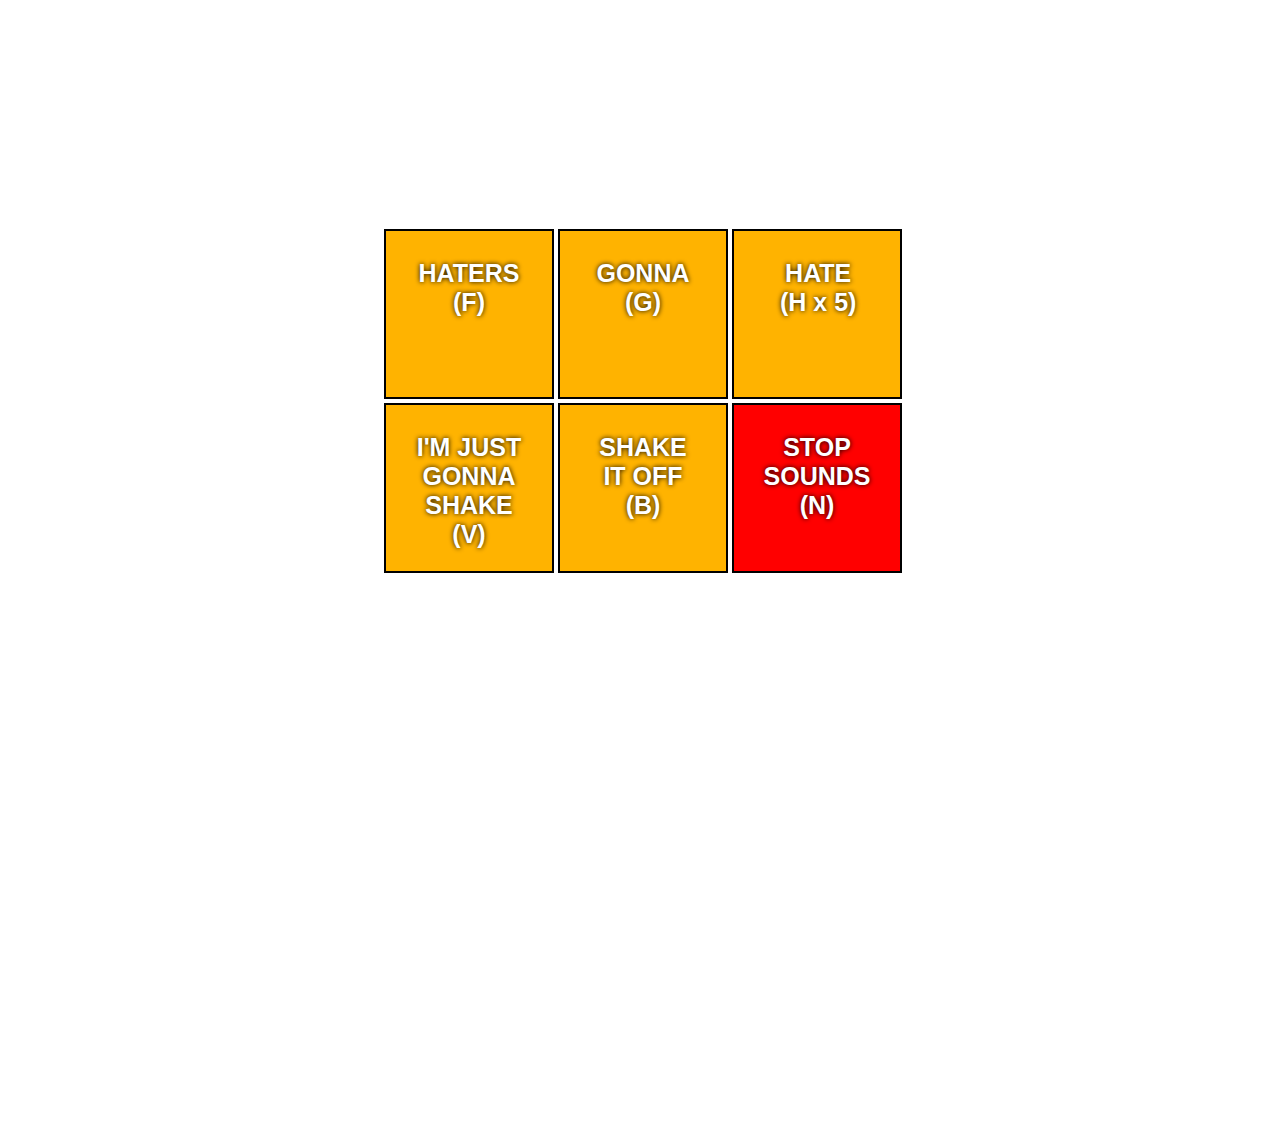
<file: index.html>
<!DOCTYPE html>
<html>
  <head>
    <script type="text/javascript" src="javascripts/mousetrap.min.js"></script>
    <script type="text/javascript" src="javascripts/jquery-1.11.2.min.js"></script>
    <script type="text/javascript" src="javascripts/ion-sound/js/ion.sound.js"></script>
    <script type="text/javascript" src="javascripts/app.js"></script>
    <link href="stylesheets/main.css" rel="stylesheet">
  </head>
  <body>
    <div class="center">
      <a class="button" id="f" onclick="play('f')">HATERS (F)</a>
      <a class="button" id="g" onclick="play('g')">GONNA (G)</a>
      <a class="button" id="h" onclick="play('h')">HATE<br>(H x 5)</a>
      <a class="button" id="v" onclick="play('v')">I'M JUST GONNA SHAKE (V)</a>
      <a class="button" id="b" onclick="play('b')">SHAKE IT OFF (B)</a>
      <a class="button" id="n" onclick="play('n')">STOP SOUNDS (N)</a>
    </div>
  </body>
</html>
</file>
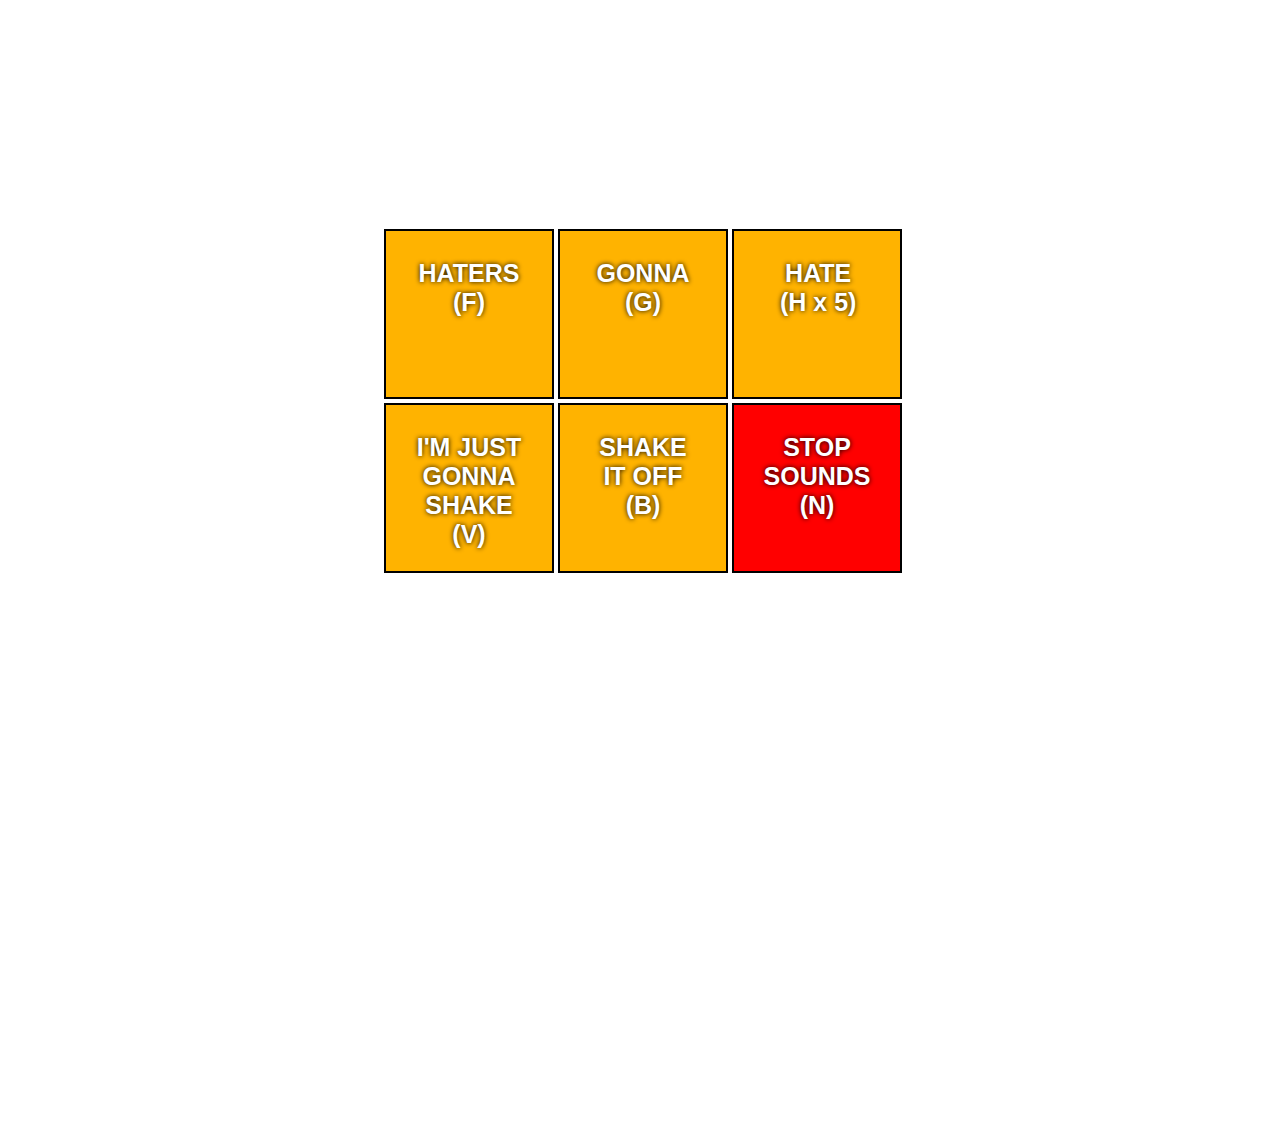
<file: taylor.html>
<!DOCTYPE html>
<html>
  <head>
    <script type="text/javascript" src="javascripts/mousetrap.min.js"></script>
    <script type="text/javascript" src="javascripts/jquery-1.11.2.min.js"></script>
    <script type="text/javascript" src="javascripts/ion-sound/js/ion.sound.js"></script>
    <link href="stylesheets/main.css" rel="stylesheet">
  </head>
  <body>
    <div class="center">
      <a class="button" id="f" onclick="play('f')">HATERS (F)</a>
      <a class="button" id="g" onclick="play('g')">GONNA (G)</a>
      <a class="button" id="h" onclick="play('h')">HATE<br>(H x 5)</a>
      <a class="button" id="v" onclick="play('v')">I'M JUST GONNA SHAKE (V)</a>
      <a class="button" id="b" onclick="play('b')">SHAKE IT OFF (B)</a>
      <a class="button" id="n" onclick="play('n')">STOP SOUNDS (N)</a>
    </div>

    <script>
      var hater = $("#f")
      var gonna = $("#g")
      var hate = $("#h")
      var shakeItOff = $("#v")
      var shake = $("#b")
      var stop = $("#h")

      ion.sound({
        sounds: [
          {
            name: "shakeitoff",
            sprite: {
              "haters": [45.14, 0.36],
              "gonna": [45.55, 0.3],
              "hate1": [45.85, 0.35],
              "hate2": [46.20, 0.35],
              "hate3": [46.58, 0.4],
              "hate4": [47.10, 0.25],
              "hate5": [47.35, 0.79],
              "shake": [48.15, 2.8],
              "shakeitoff": [51, 2],
            },
          },
        ],

        path: "sounds/",
        preload: true,
        multiplay: true,
      });

      var plays = 1;

      Mousetrap.bind("f", function(e) {
        ion.sound.stop("shakeitoff");
        ion.sound.play("shakeitoff", { part: "haters" });
        plays = 1;
      });

      Mousetrap.bind("g", function(e) {
        ion.sound.stop("shakeitoff");
        ion.sound.play("shakeitoff", { part: "gonna" });
        plays = 1;
      });

      Mousetrap.bind("h", function(e) {
        ion.sound.stop("shakeitoff");
        ion.sound.play("shakeitoff", { part: "hate" + plays });
        plays = plays === 5 ? 1 : ++plays;
      });

      Mousetrap.bind("v", function(e) {
        ion.sound.stop("shakeitoff");
        ion.sound.play("shakeitoff", { part: "shake" });
        plays = 1;
      });

      Mousetrap.bind("b", function(e) {
        ion.sound.stop("shakeitoff");
        ion.sound.play("shakeitoff", { part: "shakeitoff" });
        plays = 1;
      });

      Mousetrap.bind("n", function(e) {
        ion.sound.stop("shakeitoff");
      });

      function play(key) {

        Mousetrap.trigger(key);
      }
    </script>

  </body>
</html>
</file>
<file: stylesheets/main.css>
html {
  background-image: url(https://raw.githubusercontent.com/trayo/taylor_hater/master/images/taylor.jpg);
  background-size: cover;
  height: 100%;
  width: 100%;
}

.center {
  width: 42%;
  height: 100%;
  position: absolute;
  left: 30%;
  top: 25%;
}

.button {
  width: 110px;
  height: 110px;
  padding: 28px;
  margin-top: 4px;
  display: inline-flex;
  background-color: #ffb300;
  border: 2px solid black;
  color: #ffffff;
  font-family: arial;
  font-size: 25px;
  font-weight: bold;
  text-shadow: 0px 0px 5px black;
  text-align: center;
  -webkit-touch-callout: none;
  -webkit-user-select: none;
  -khtml-user-select: none;
  -moz-user-select: none;
  -ms-user-select: none;
  user-select: none;
}

.button:active {
	position:relative;
	top:1px;
}
.button-pushed {
  background-color: #fff300;
}

a#h {
  padding-left: 46px;
  padding-right: 10px;
}

a#n {
  background-color: red;
}
</file>
